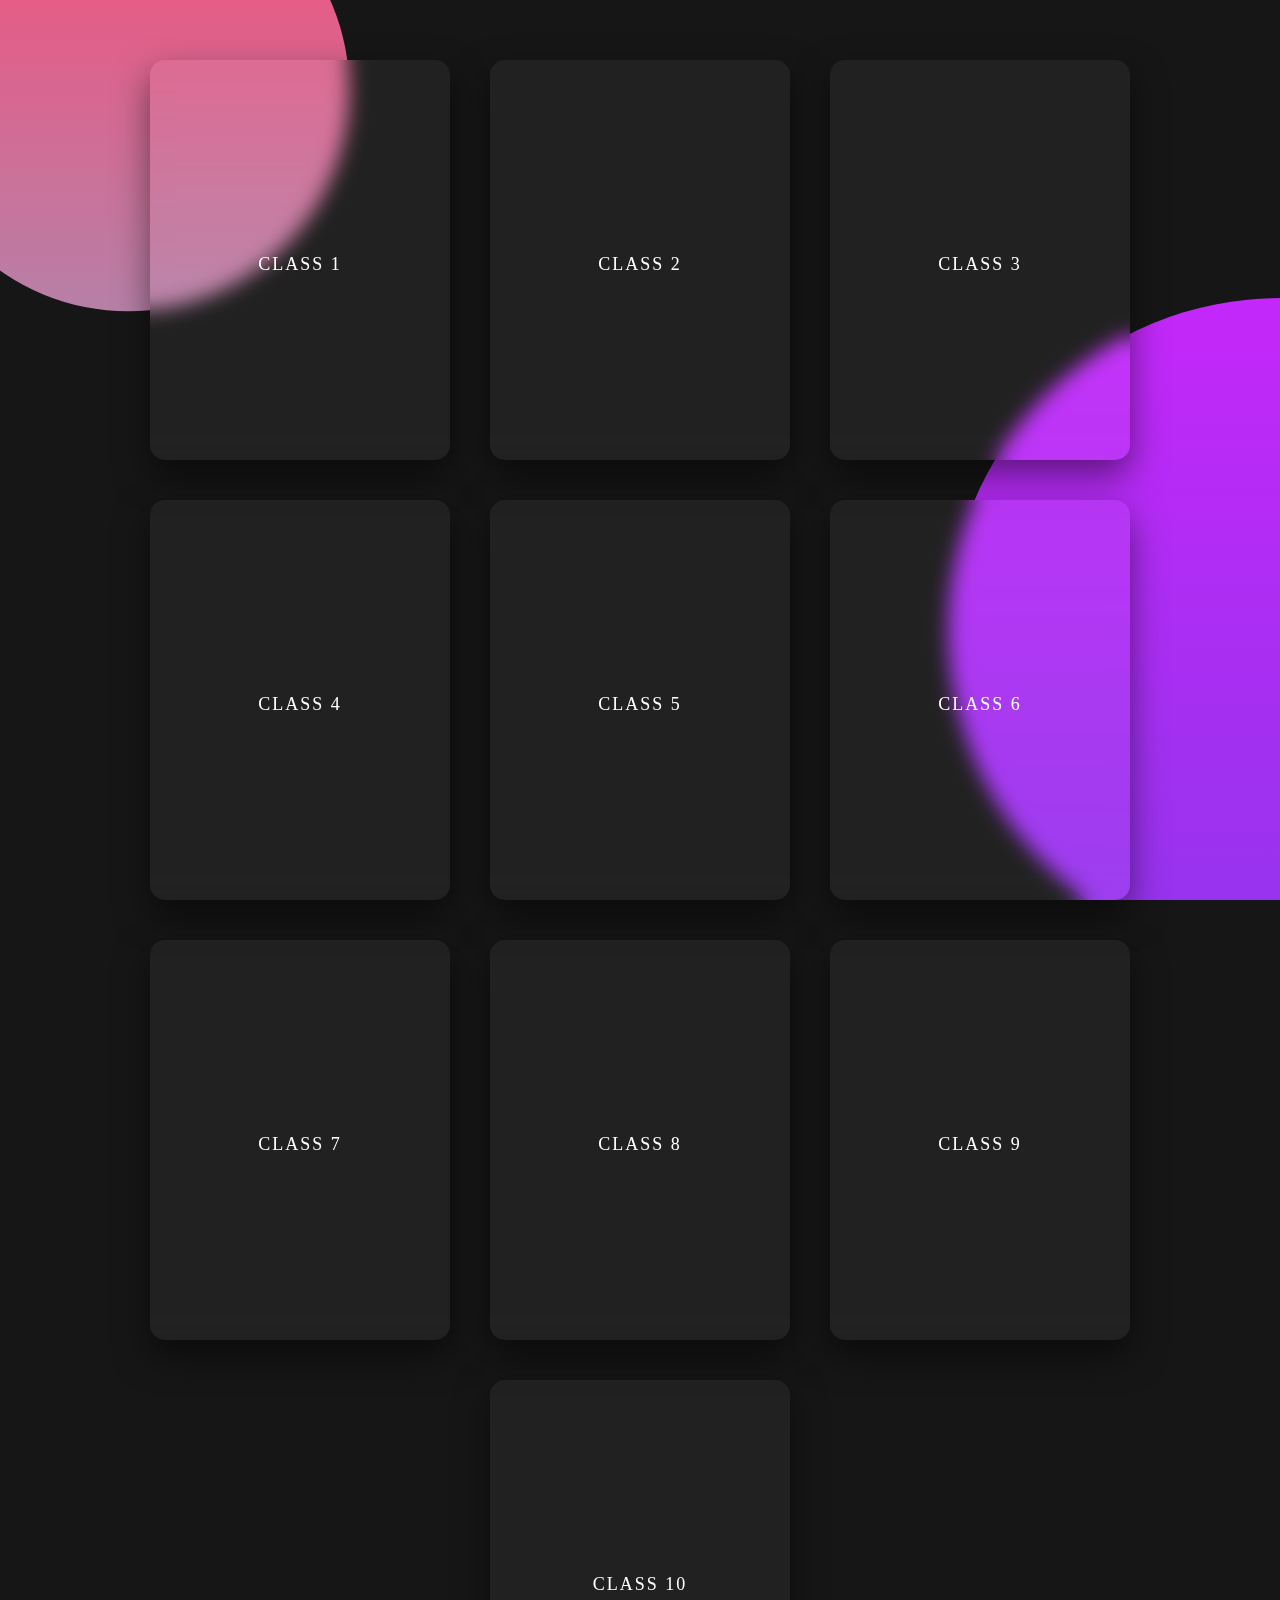
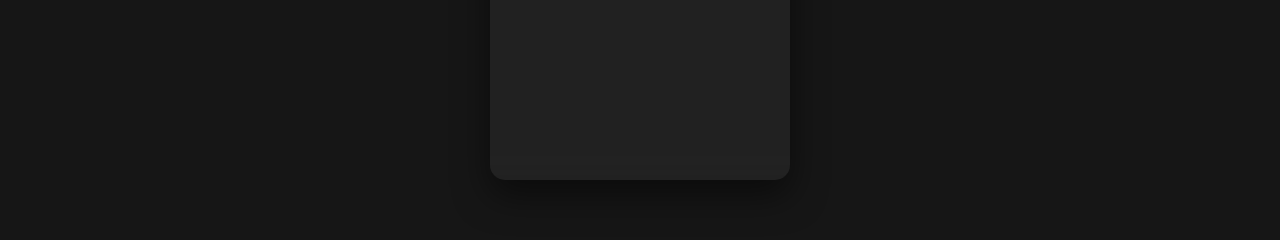
<file: EASIOFY EDUCATION/index.html>
<!DOCTYPE html>
<html lang="en">

<head>
    <meta charset="UTF-8">
    <meta http-equiv="X-UA-Compatible" content="IE=edge">
    <meta name="viewport" content="width=device-width, initial-scale=1.0">
    <title>EASIOFY EDUCATION</title>
    <link rel="stylesheet" href="Home.css">
</head>

<body>
    <section>
        <a href="#">
            <div class="container">
                <div class="card">
                    <div class="content">
                        <div class="contentBx">
                            <h3>Class 1</h3>
                        </div>
                    </div>
                </div>
        </a>
        <a href="#">
            <div class="card">
                <div class="content">
                    <div class="contentBx">
                        <h3>Class 2</h3>
                    </div>
                </div>
            </div>
        </a>
        <a href="#">
            <div class="card">
                <div class="content">
                    <div class="contentBx">
                        <h3>Class 3</h3>
                    </div>
                </div>
            </div>
        </a>
        <a href="#">
            <div class="card">
                <div class="content">
                    <div class="contentBx">
                        <h3>Class 4</h3>
                    </div>
                </div>
            </div>
        </a>
        <a href="#">
            <div class="card">
                <div class="content">
                    <div class="contentBx">
                        <h3>Class 5</h3>
                    </div>
                </div>
            </div>
        </a>
        <a href="Lang.html">
            <div class="card">
                <div class="content">
                    <div class="contentBx">
                        <h3>Class 6</h3>
                    </div>
                </div>
            </div>
        </a>
        <a href="#">
            <div class="card">
                <div class="content">
                    <div class="contentBx">
                        <h3>Class 7</h3>
                    </div>
                </div>
            </div>
        </a>
        <a href="#">
            <div class="card">
                <div class="content">
                    <div class="contentBx">
                        <h3>Class 8</h3>
                    </div>
                </div>
            </div>
        </a>
        <a href="#">
            <div class="card">
                <div class="content">
                    <div class="contentBx">
                        <h3>Class 9</h3>
                    </div>
                </div>
            </div>
        </a>
        <a href="#">
            <div class="card">
                <div class="content">
                    <div class="contentBx">
                        <h3>Class 10</h3>
                    </div>
                </div>
            </div>
        </a>
        </diav>
    </section>

</body>

</html>
</file>
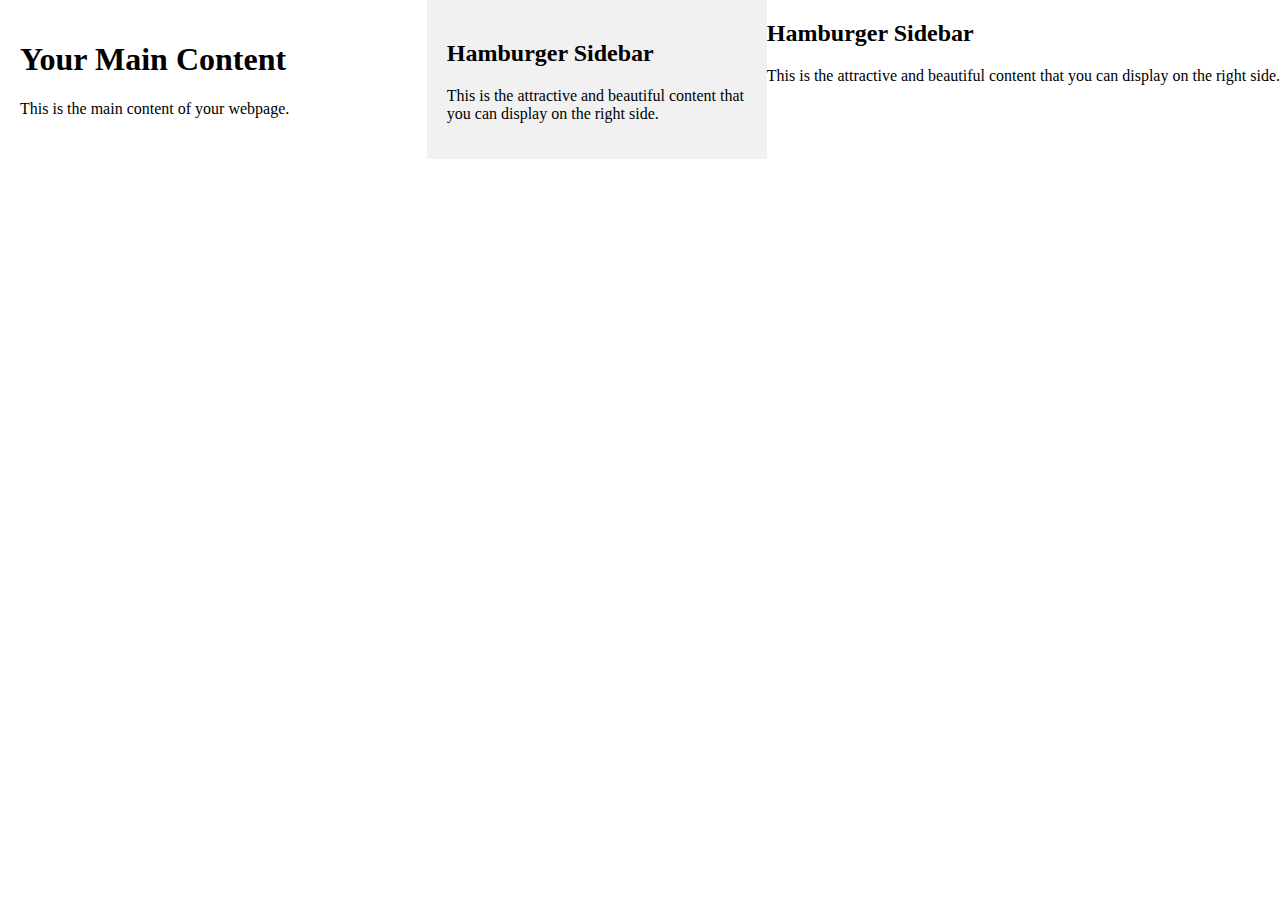
<file: EASIOFY EDUCATION/Subjects/Example.html>
<!DOCTYPE html>
<html>

<head>
    <style>
        /* Hamburger Sidebar Styles */
        body {
            margin: 0;
            padding: 0;
        }

        .container {
            display: flex;
        }

        .content {
            flex-grow: 1;
            padding: 20px;
        }

        .sidebar {
            width: 300px;
            background-color: #f1f1f1;
            padding: 20px;
        }

        .hamburger {
            display: none;
        }

        /* Media Query for Responsive Design */
        @media (max-width: 768px) {
            .sidebar {
                display: none;
            }

            .hamburger {
                display: block;
                font-size: 30px;
                cursor: pointer;
                padding: 10px;
            }

            .mobile-sidebar {
                display: none;
                width: 300px;
                background-color: #f1f1f1;
                padding: 20px;
                position: fixed;
                top: 0;
                right: 0;
                height: 100%;
                z-index: 999;
            }

            .open {
                display: block;
            }
        }
    </style>
</head>

<body>
    <div class="container">
        <div class="content">
            <h1>Your Main Content</h1>
            <p>This is the main content of your webpage.</p>
        </div>

        <div class="sidebar">
            <h2>Hamburger Sidebar</h2>
            <p>This is the attractive and beautiful content that you can display on the right side.</p>
        </div>

        <div class="hamburger" onclick="toggleSidebar()">&#9776;</div>

        <div class="mobile-sidebar" id="mobileSidebar">
            <h2>Hamburger Sidebar</h2>
            <p>This is the attractive and beautiful content that you can display on the right side.</p>
        </div>
    </div>

    <script>
        // Function to toggle the mobile sidebar
        function toggleSidebar() {
            var sidebar = document.getElementById("mobileSidebar");
            sidebar.classList.toggle("open");
        }
    </script>
</body>

</html>
</file>
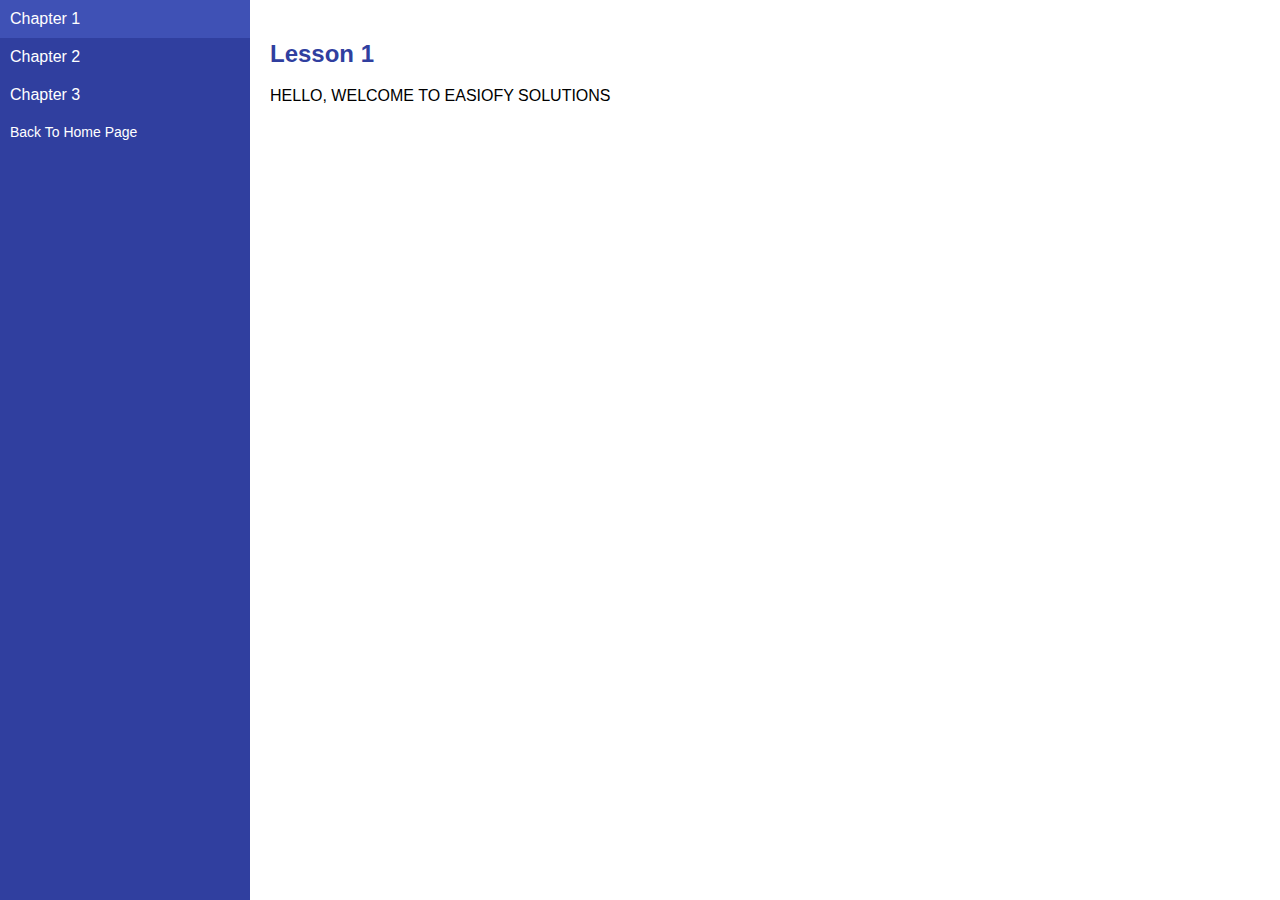
<file: EASIOFY EDUCATION/Subjects/Hindi2.html>
<!DOCTYPE html>
<html lang="en">

<head>
    <meta charset="UTF-8">
    <meta http-equiv="X-UA-Compatible" content="IE=edge">
    <meta name="viewport" content="width=device-width, initial-scale=1.0">
    <title>SELECT THE CHAPTERS</title>
    <style>
        body {
            font-family: Arial, sans-serif;
            margin: 0;
            padding: 0;
        }

        .container {
            display: flex;
            height: 100vh;
        }

        .sidebar {
            width: 200px;
            background-color: #303f9f;
            color: #fff;
            overflow: hidden;
            transition: width 0.3s;
        }

        .sidebar:hover {
            width: 250px;
        }

        .sidebar ul {
            list-style-type: none;
            padding: 0;
            margin: 0;
        }

        .sidebar li {
            position: relative;
        }

        .sidebar li a {
            display: block;
            padding: 10px;
            color: #fff;
            text-decoration: none;
            transition: background-color 0.3s;
        }

        .sidebar li a:hover {
            background-color: #3f51b5;
        }

        .content {
            flex-grow: 1;
            padding: 20px;
        }

        .chapter {
            display: none;
            margin-top: 20px;
        }

        .chapter.active {
            display: block;
        }

        /* Additional Styles */

        h2 {
            color: #303f9f;
            margin-bottom: 10px;
        }

        p {
            line-height: 1.5;
        }

        .sidebar li:last-child {
            margin-top: auto;
        }

        .sidebar a.back-link {
            padding: 10px;
            font-size: 14px;
            color: #fff;
            text-decoration: none;
            transition: background-color 0.3s;
        }

        .sidebar a.back-link:hover {
            background-color: #3f51b5;
        }
    </style>
    <script>
        function showContent(contentId) {
            var contents = document.getElementsByClassName("chapter");
            for (var i = 0; i < contents.length; i++) {
                contents[i].classList.remove("active");
            }
            document.getElementById(contentId).classList.add("active");
        }
    </script>
</head>

<body>
    <div class="container">
        <div class="sidebar">
            <ul>
                <li><a onclick="showContent('chapter1')">Chapter 1</a></li>
                <li><a onclick="showContent('chapter2')">Chapter 2</a></li>
                <li><a onclick="showContent('chapter3')">Chapter 3</a></li>
                <li><a href="../Home.html" class="back-link">Back To Home Page</a></li>
            </ul>
        </div>
        <div class="content">
            <div id="chapter1" class="chapter active">
                <h2>Lesson 1</h2>
                <p>HELLO, WELCOME TO EASIOFY SOLUTIONS</p>
            </div>
            <div id="chapter2" class="chapter">
                <h2>Lesson 2</h2>
                <p>This is the content of Chapter 2.</p>
            </div>
            <div id="chapter3" class="chapter">
                <h2>Lesson 3</h2>
                <p>This is the content of Chapter 3.</p>
            </div>
        </div>
    </div>
</body>

</html>
</file>
<file: EASIOFY EDUCATION/Home.css>
* {
  margin: 0;
  padding: 0;
}

body {
  display: flex;
  justify-content: center;
  align-items: center;
  flex-wrap: wrap;
  background: #161616;
  min-height: 100vh;
}

section::before {
  content: "";
  position: absolute;
  top: 0;
  left: 0;
  width: 100%;
  height: 100%;
  background: linear-gradient(#da22ff, #9733ee);
  clip-path: circle(30% at right 70%);
}

section::after {
  content: "";
  position: absolute;
  top: 0;
  left: 0;
  width: 100%;
  height: 100%;
  background: linear-gradient(#e55d87, #5fc3e4);
  clip-path: circle(20% at 10% 10%);
}

.container {
  position: relative;
  z-index: 1;
  display: flex;
  justify-content: center;
  align-items: center;
  flex-wrap: wrap;
  margin: 40px 0;
  max-width: 100%;
}

.container .card {
  position: relative;
  width: 300px;
  height: 400px;
  background: rgba(255, 255, 255, 0.05);
  margin: 20px;
  box-shadow: 0 15px 35px rgba(0, 0, 0, 0.5);
  border-radius: 15px;
  display: flex;
  justify-content: center;
  align-items: center;
  backdrop-filter: blur(10px);
}

.container .card .content {
  position: relative;
  display: flex;
  justify-content: center;
  align-items: center;
  flex-direction: column;
  transition: 0.5s;
}

.container .card:hover .content {
  transform: translateY(-20px);
}

.container .card .content .imgBx {
  position: relative;
  width: 150px;
  height: 150px;
  overflow: hidden;
}

.container .card .content .imgBx img {
  position: absolute;
  top: 0;
  left: 0;
  width: 100%;
  height: 100%;
  object-fit: cover;
}

.container .card .content .contentBx h3 {
  color: #fff;
  text-transform: uppercase;
  letter-spacing: 2px;
  font-weight: 500;
  font-size: 18px;
  text-align: center;
  margin: 20px 0 10px;
  line-height: 1.1em;
}

.container .card .content .contentBx h3 span {
  font-size: 12px;
  font-weight: 300;
  text-transform: initial;
}

.container .card .sci {
  position: absolute;
  bottom: 50px;
  display: flex;
}

.container .card .sci li {
  list-style: none;
  margin: 0 10px;
  transform: translateY(40px);
  transition: 0.5s;
  opacity: 0;
}

.container .card:hover .sci li {
  transform: translateY(0px);
  opacity: 1;
}

.container .card .sci li a {
  color: #fff;
  font-size: 20px;
}

.card a {
  position: relative;
  display: block;
  z-index: 2;
}

a:link,
a:visited {
  color: blue;
  text-decoration: none;
}

a:hover,
a:focus {
  color: blue;
  text-decoration: underline;
}

a:active {
  color: blue;
}

@media screen and (max-width: 768px) {
  .container {
    width: 100%;
    justify-content: center;
  }

  .container .card {
    width: 45%;
    height: 200px;
    margin: 10px;
  }
}

@media screen and (max-width: 480px) {
  .container .card {
    width: 90%;
    height: 150px;
  }
}
</file>
